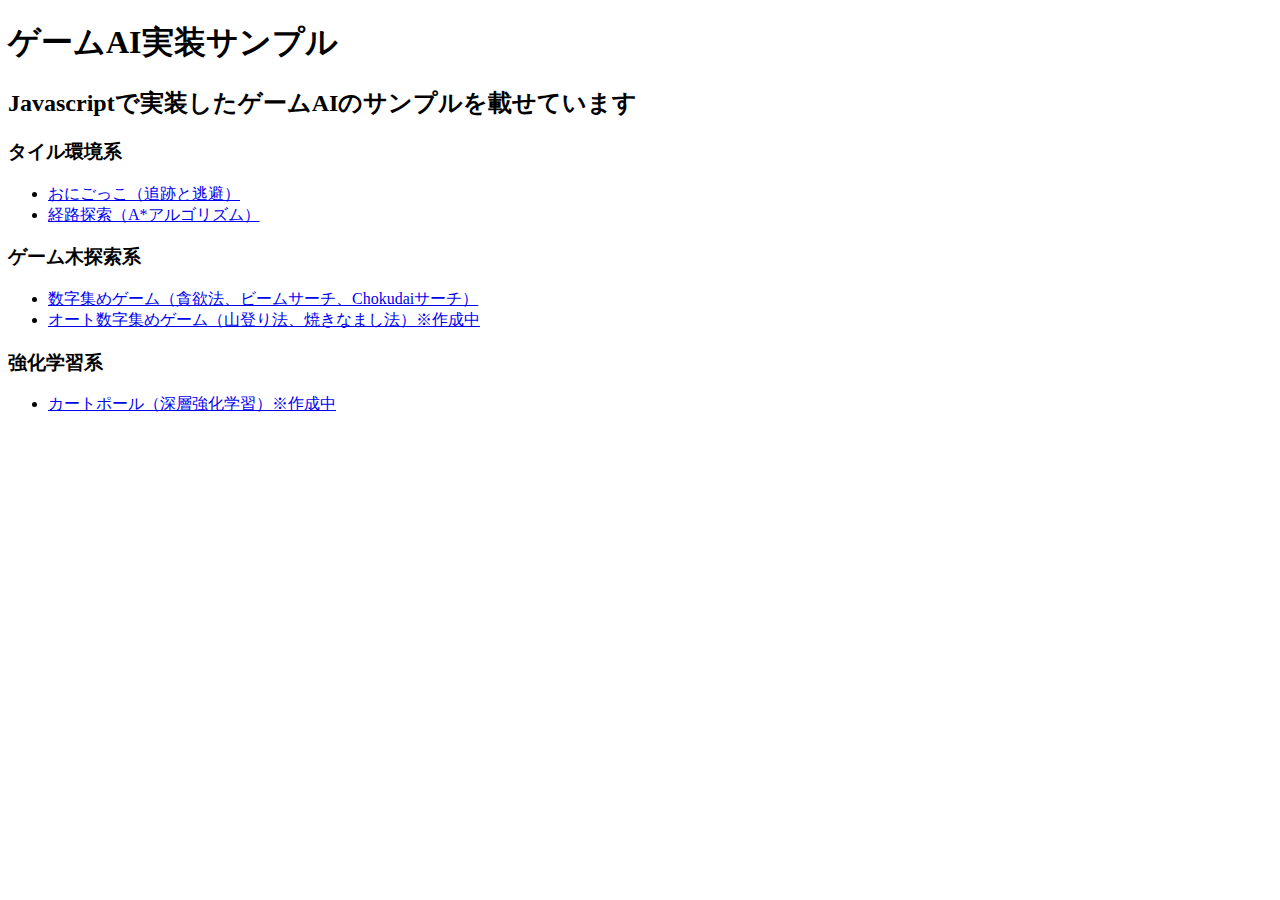
<file: index.html>
<!DOCTYPE html>
<html>
	<head>
		<meta charset="utf-8">
		<link rel="stylesheet" href="css/base.css">
		<title>ゲームAI実装サンプル</title>
	</head>
	<body>
		<h1>ゲームAI実装サンプル</h1>
		<h2>Javascriptで実装したゲームAIのサンプルを載せています</h2>
		<h3>タイル環境系</h3>
		<ul>
			<li><a href="chase-game.html">おにごっこ（追跡と逃避）</a></li>
			<li><a href="a-star.html">経路探索（A*アルゴリズム）</a></li>
		</ul>
		<h3>ゲーム木探索系</h3>
		<ul>
			<li><a href="collect-num.html">数字集めゲーム（貪欲法、ビームサーチ、Chokudaiサーチ）</a></li>
			<li><a href="auto-collect-num.html">オート数字集めゲーム（山登り法、焼きなまし法）※作成中</a></li>
		</ul>
		<h3>強化学習系</h3>
		<ul>
			<li><a href="cart-pole.html">カートポール（深層強化学習）※作成中</a></li>
		</ul>
	</body>
</html>
</file>
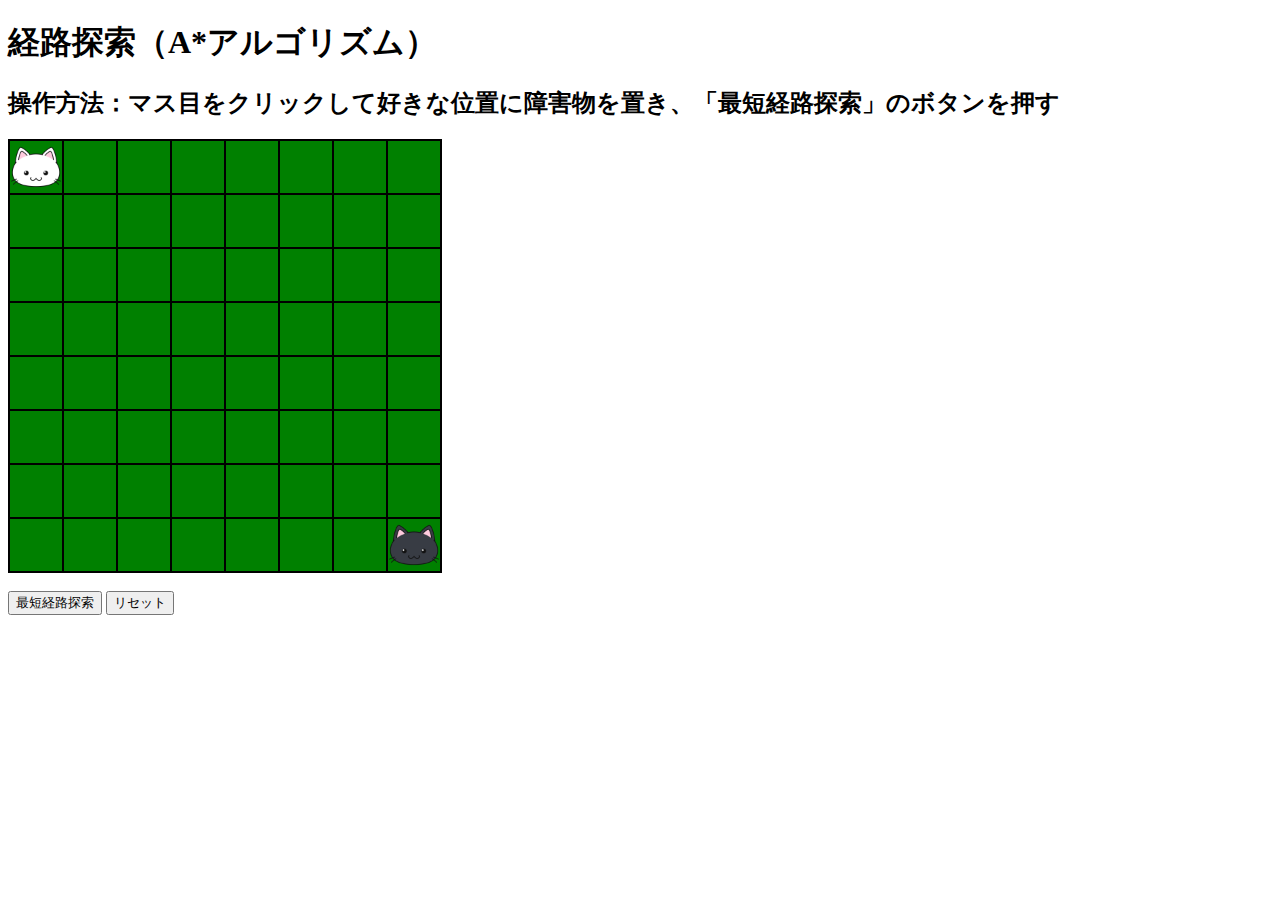
<file: a-star.html>
<!DOCTYPE html>
<html>
	<head>
		<meta charset="utf-8">
		<link rel="stylesheet" href="css/base.css">
		<script src="js/core/game-board.js"></script>
		<title>経路探索</title>
	</head>
	<body>
		<h1>経路探索（A*アルゴリズム）</h1>
		<h2>操作方法：マス目をクリックして好きな位置に障害物を置き、「最短経路探索」のボタンを押す</h2>
		<table id="board"></table>
		<br>
		<button id="start">最短経路探索</button>
		<button id="reset">リセット</button>
		<h2 id="info"></h2>
	</body>
	<script src="js/game/a-star.js"></script>
</html>
</file>
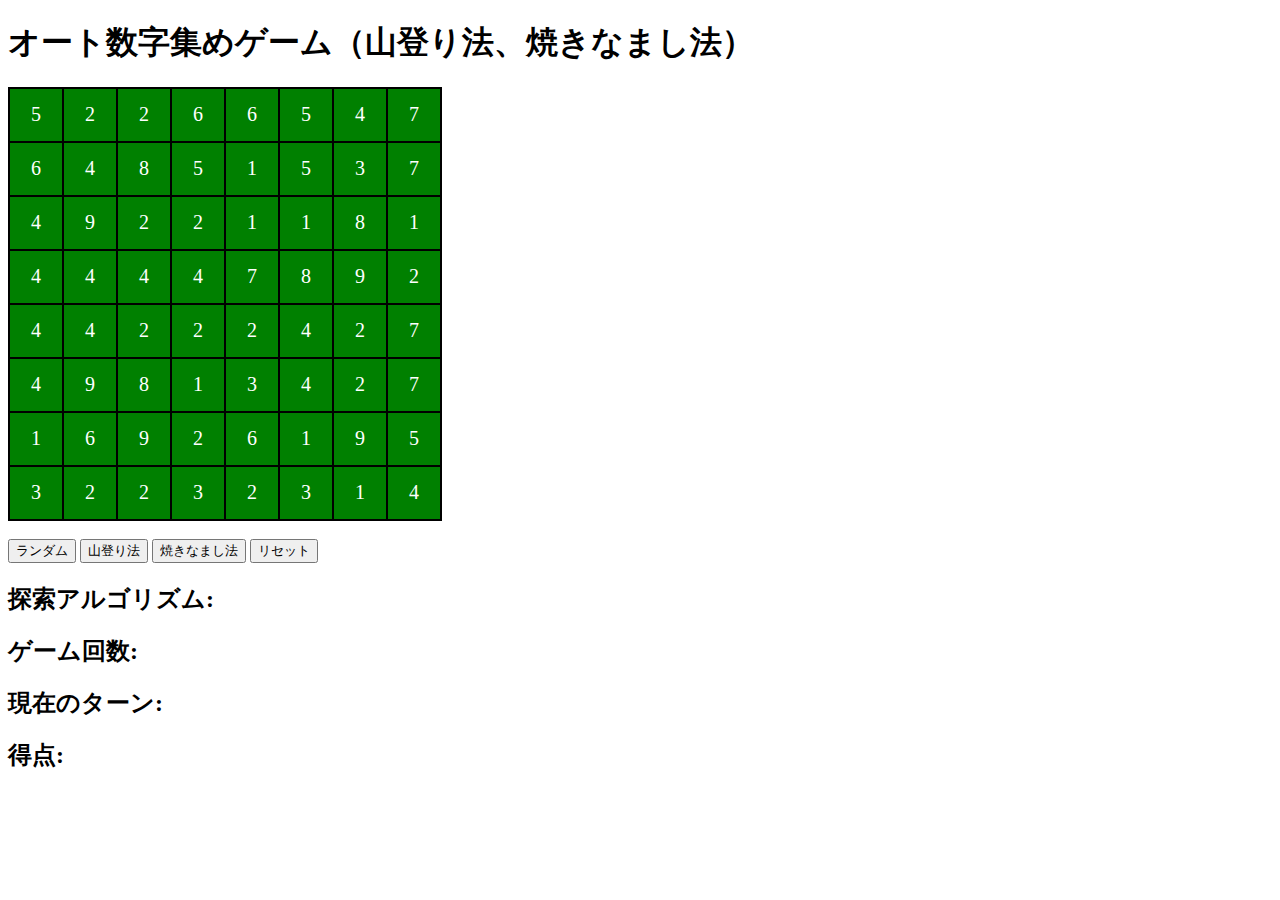
<file: auto-collect-num.html>
<!DOCTYPE html>
<html>
	<head>
		<meta charset="utf-8">
		<link rel="stylesheet" href="css/base.css">
		<script src="js/core/game-board.js"></script>
		<script src="js/core/auto-collect-num/auto-maze-state.js"></script>
		<title>オート数字集めゲーム</title>
	</head>
	<body>
		<h1>オート数字集めゲーム（山登り法、焼きなまし法）</h1>
		<table id="board"></table>
		<br>
		<button id="random">ランダム</button>
		<button id="climbhill">山登り法</button>
		<button id="annealing">焼きなまし法</button>
		<button id="reset">リセット</button>
		<br>
		<h2 id="method">探索アルゴリズム: </h2>
		<h2 id="iter">ゲーム回数: </h2>
		<h2 id="turn">現在のターン: </h2>
		<h2 id="score">得点: </h2>

	</body>
	<script src="js/game/auto-collect-num.js"></script>
</html>
</file>
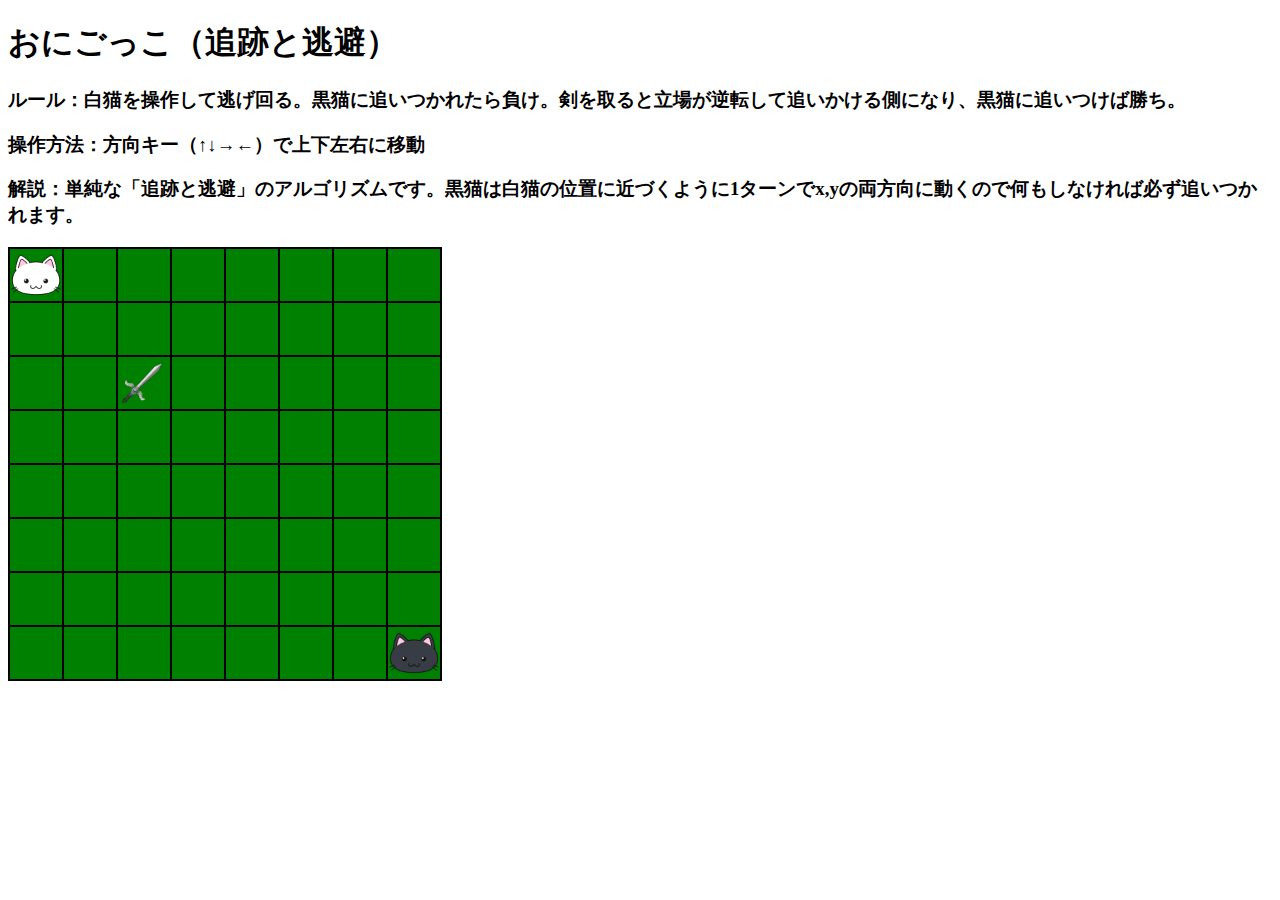
<file: chase-game.html>
<!DOCTYPE html>
<html>
	<head>
		<meta charset="utf-8">
		<link rel="stylesheet" href="css/base.css">
		<script src="js/core/game-board.js"></script>
		<title>おにごっこ</title>
	</head>
	<body>
		<h1>おにごっこ（追跡と逃避）</h1>
		<h3>ルール：白猫を操作して逃げ回る。黒猫に追いつかれたら負け。剣を取ると立場が逆転して追いかける側になり、黒猫に追いつけば勝ち。</h3>
		<h3>操作方法：方向キー（↑↓→←）で上下左右に移動</h3>
		<h3>解説：単純な「追跡と逃避」のアルゴリズムです。黒猫は白猫の位置に近づくように1ターンでx,yの両方向に動くので何もしなければ必ず追いつかれます。</h3>
		<table id="board"></table>
		<h2 id="info"></h2>
	</body>
	<script src="js/game/chase-game.js"></script>
</html>
</file>
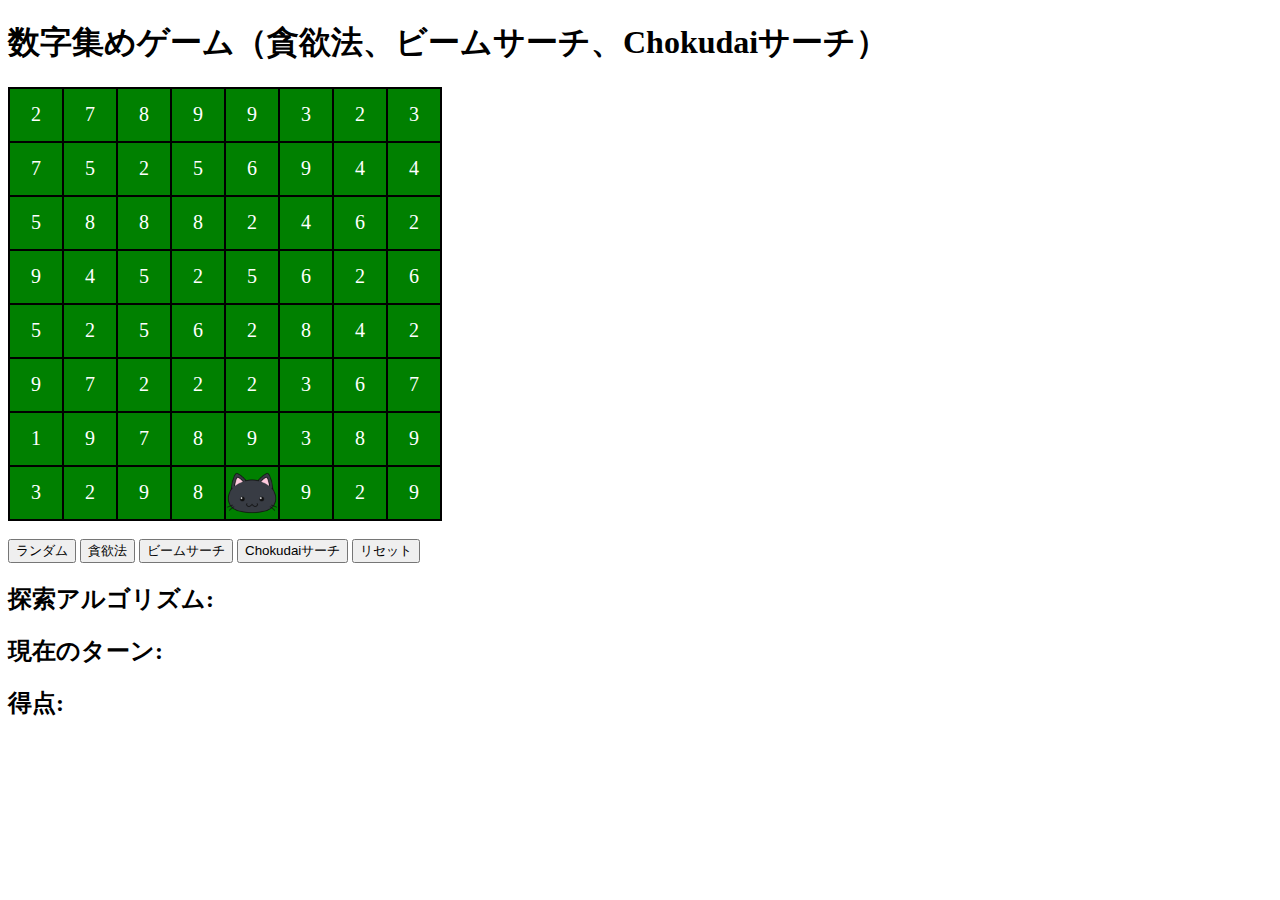
<file: collect-num.html>
<!DOCTYPE html>
<html>
	<head>
		<meta charset="utf-8">
		<link rel="stylesheet" href="css/base.css">
		<script src="js/core/game-board.js"></script>
		<script src="js/core/collect-num/maze-state.js"></script>
		<title>数字集めゲーム</title>
	</head>
	<body>
		<h1>数字集めゲーム（貪欲法、ビームサーチ、Chokudaiサーチ）</h1>
		<table id="board"></table>
		<br>
		<button id="random">ランダム</button>
		<button id="greedy">貪欲法</button>
		<button id="beam">ビームサーチ</button>
		<button id="chokudai">Chokudaiサーチ</button>
		<button id="reset">リセット</button>
		<br>
		<h2 id="method">探索アルゴリズム: </h2>
		<h2 id="turn">現在のターン: </h2>
		<h2 id="score">得点: </h2>

	</body>
	<script src="js/game/collect-num.js"></script>
</html>
</file>
<file: css/base.css>
#board {
	background-color: black;
	table-layout: fixed;
	width: 400px;
	height: 400px;
}
td.cell {
	background-color: green;
	width: 50px;
	height: 50px;
	text-align: center;
	color: white;
	font-size: 20px;
}
img.obj {
	width: 50px;
	height: 50px;
	display: grid;
	place-items: center;
}
#cart-pole-canvas {
	background-color: 1px solid black;
}
</file>
